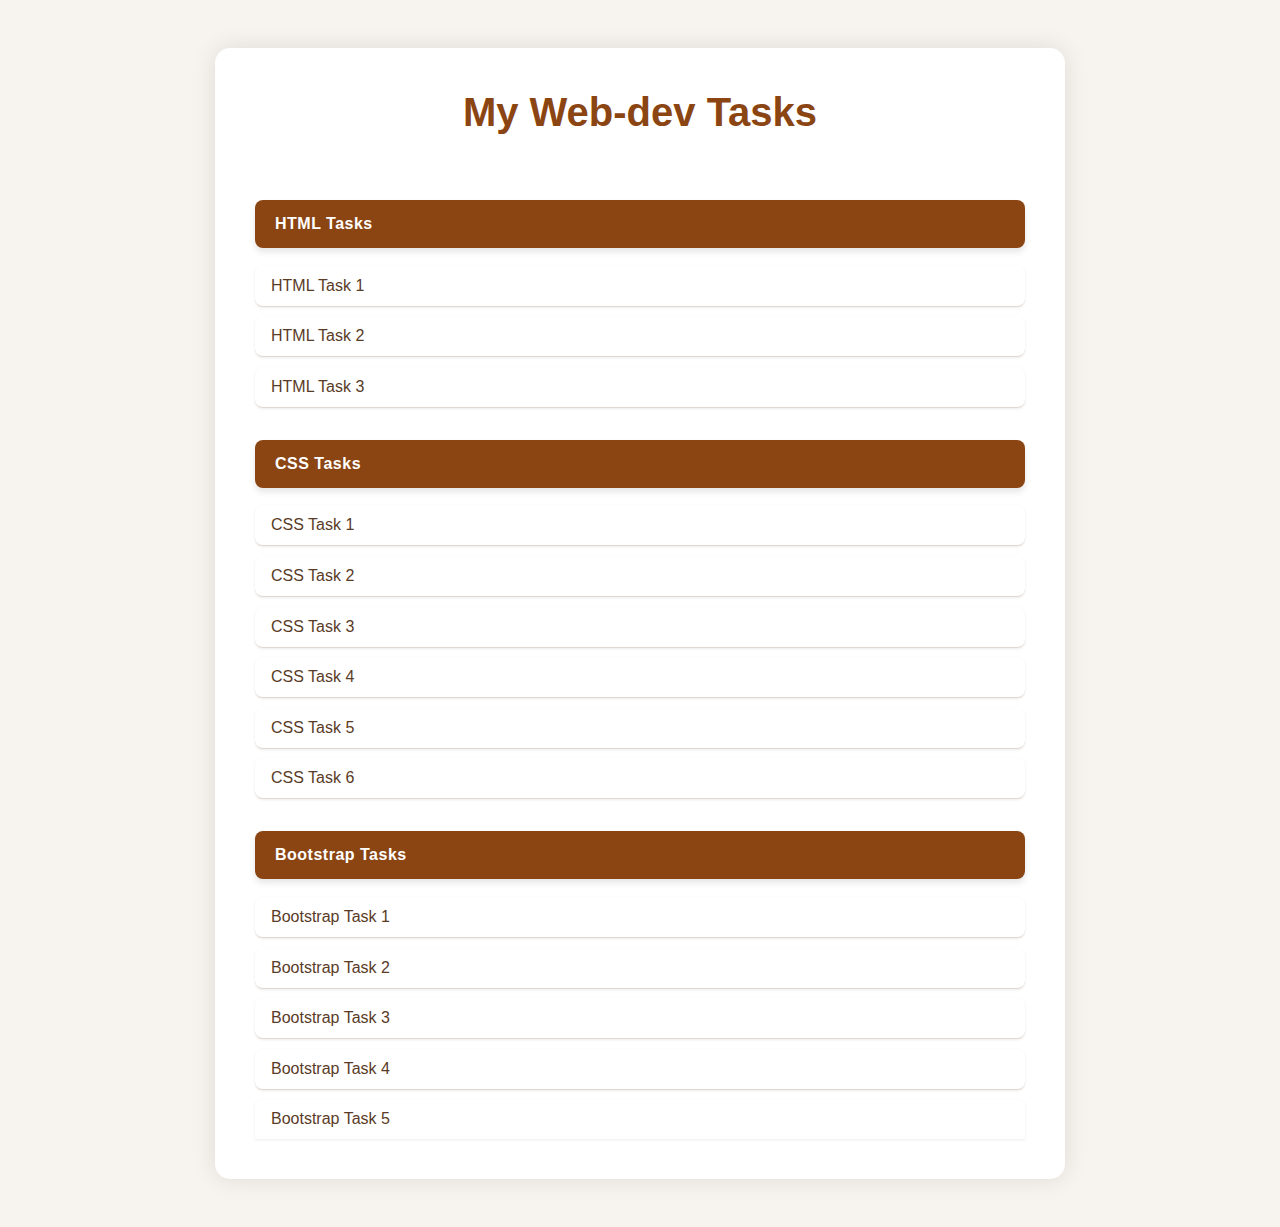
<file: index.html>
<!DOCTYPE html>
<html lang="en">
<head>
  <meta charset="UTF-8" />
  <meta name="viewport" content="width=device-width, initial-scale=1.0"/>
  <title>Web-dev Assignments WEEK1</title>
  <link href="https://cdn.jsdelivr.net/npm/bootstrap@5.3.2/dist/css/bootstrap.min.css" rel="stylesheet">
  <style>
    body {
      background-color: #f7f3ef;
      font-family: 'Segoe UI', Tahoma, Geneva, Verdana, sans-serif;
      color: #3e2c23;
    }

    h1 {
      font-weight: 700;
      text-align: center;
      margin-bottom: 2rem;
      color: #8B4513;
      animation: fadeInDown 1s ease-in-out;
    }

    .container {
      max-width: 850px;
      background-color: #fff;
      padding: 2.5rem;
      border-radius: 15px;
      box-shadow: 0 0 25px rgba(0, 0, 0, 0.1);
      animation: fadeIn 1.5s ease-in;
    }

    .section-header {
      background-color: #8B4513;
      color: white;
      font-weight: 600;
      padding: 0.75rem 1.25rem;
      border-radius: 8px;
      margin-top: 2rem;
      margin-bottom: 0.5rem;
      letter-spacing: 0.5px;
      box-shadow: 0 4px 6px rgba(0, 0, 0, 0.1);
      animation: slideInLeft 1s ease-in;
    }

    .list-group-item {
      background-color: #fff;
      border: 1px solid #e0d7d1;
      border-radius: 8px;
      margin-top: 0.6rem;
      transition: all 0.3s ease;
      box-shadow: 0 1px 3px rgba(0,0,0,0.08);
      animation: fadeInUp 0.5s ease-in;
    }

    .list-group-item a {
      text-decoration: none;
      color: #5a3b26;
      font-weight: 500;
      display: block;
      transition: all 0.3s ease;
    }

    .list-group-item:hover {
      transform: translateY(-2px);
      box-shadow: 0 4px 12px rgba(0, 0, 0, 0.12);
      background-color: #f1e7e2;
    }

    .list-group-item a:hover {
      color: #8B4513;
    }

    /* Animations */
    @keyframes fadeIn {
      0% { opacity: 0; transform: scale(0.95); }
      100% { opacity: 1; transform: scale(1); }
    }

    @keyframes fadeInUp {
      0% { opacity: 0; transform: translateY(20px); }
      100% { opacity: 1; transform: translateY(0); }
    }

    @keyframes fadeInDown {
      0% { opacity: 0; transform: translateY(-20px); }
      100% { opacity: 1; transform: translateY(0); }
    }

    @keyframes slideInLeft {
      0% { opacity: 0; transform: translateX(-30px); }
      100% { opacity: 1; transform: translateX(0); }
    }

    /* Scroll Animation Delay */
    .list-group-item:nth-child(odd) {
      animation-delay: 0.2s;
    }
    .list-group-item:nth-child(even) {
      animation-delay: 0.3s;
    }
  </style>
</head>
<body>
  <div class="container my-5">
    <h1>My Web-dev Tasks</h1>
    <ul class="list-group list-group-flush">

      <!-- HTML Tasks -->
      <div class="section-header">HTML Tasks</div>
      <li class="list-group-item"><a href="Week_01/html/task1.html">HTML Task 1</a></li>
      <li class="list-group-item"><a href="Week_01/html/task2.html">HTML Task 2</a></li>
      <li class="list-group-item"><a href="Week_01/html/task3.html">HTML Task 3</a></li>

      <!-- CSS Tasks -->
      <div class="section-header">CSS Tasks</div>
      <li class="list-group-item"><a href="Week_01/css/task1c.html">CSS Task 1</a></li>
      <li class="list-group-item"><a href="Week_01/css/task2c.html">CSS Task 2</a></li>
      <li class="list-group-item"><a href="Week_01/css/task3c.html">CSS Task 3</a></li>
      <li class="list-group-item"><a href="Week_01/css/task4c.html">CSS Task 4</a></li>
      <li class="list-group-item"><a href="Week_01/css/task5c.html">CSS Task 5</a></li>
      <li class="list-group-item"><a href="Week_01/css/task6c.html">CSS Task 6</a></li>

      <!-- Bootstrap Tasks -->
      <div class="section-header">Bootstrap Tasks</div>
      <li class="list-group-item"><a href="Week_01/bootstrap/task1b.html">Bootstrap Task 1</a></li>
      <li class="list-group-item"><a href="Week_01/bootstrap/task2b.html">Bootstrap Task 2</a></li>
      <li class="list-group-item"><a href="Week_01/bootstrap/task3b.html">Bootstrap Task 3</a></li>
      <li class="list-group-item"><a href="Week_01/bootstrap/task4b.html">Bootstrap Task 4</a></li>
      <li class="list-group-item"><a href="Week_01/bootstrap/task5b.html">Bootstrap Task 5</a></li>

    </ul>
  </div>
</body>
</html>
</file>
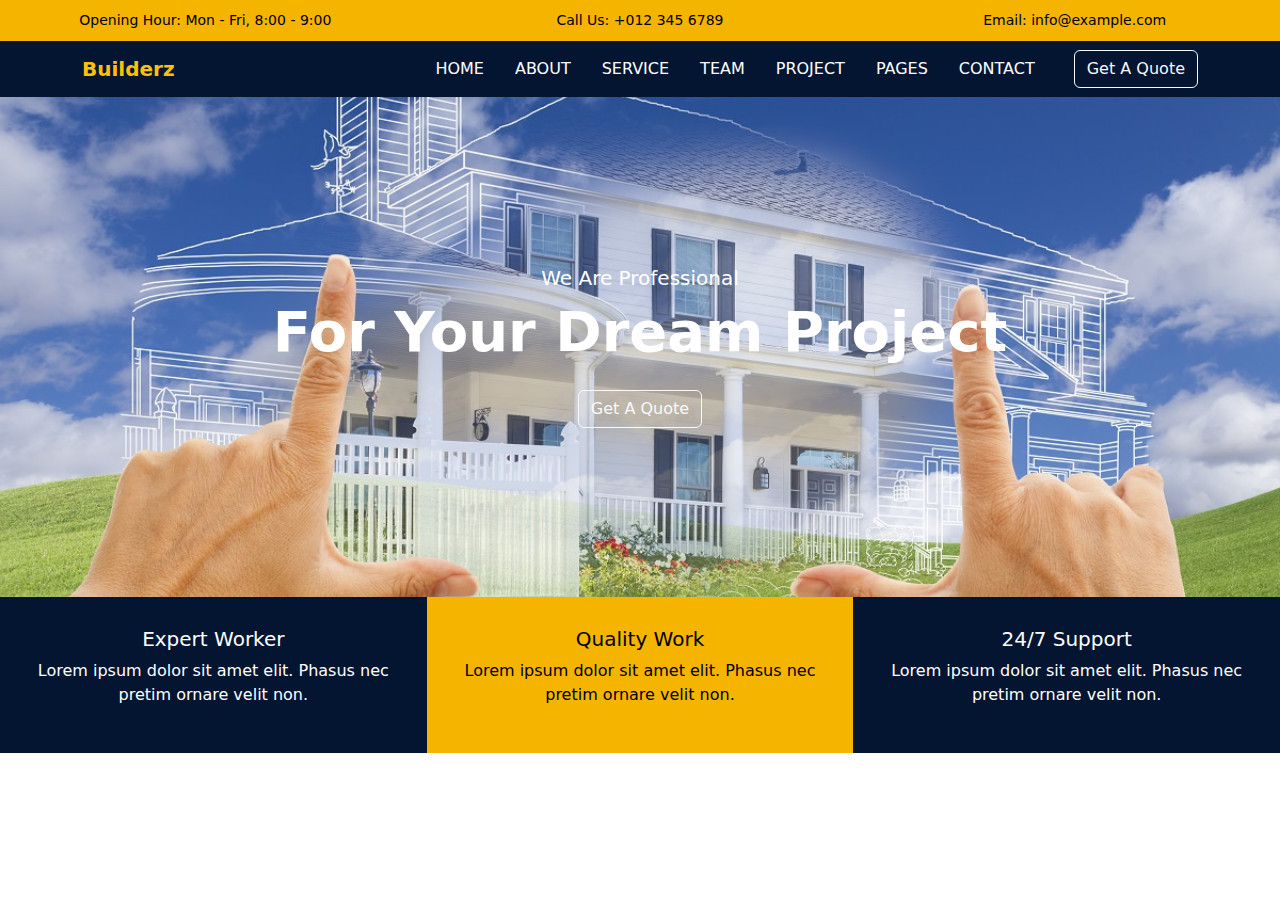
<file: Week_01/bootstrap/task1b.html>
<!DOCTYPE html>
<head>
  <meta charset="UTF-8">
  <meta name="viewport" content="width=device-width, initial-scale=1.0">
  <title>Task 1</title>
  <link href="https://cdn.jsdelivr.net/npm/bootstrap@5.3.2/dist/css/bootstrap.min.css" rel="stylesheet">
  <style>
    .top-bar {
      background-color: #f4b400;
      color: black;
      padding: 10px 0;
      font-size: 14px;
    }
    .navbar {
      background-color: #031531;
    }
    .navbar-nav a {
      color: white !important;
      margin-right: 15px;
    }
    .hero {
      background: url('Builderz.jpeg') no-repeat center center;
      background-size: cover;
      background-color: #000;
      color: white;
      height: 500px;
      display: flex;
      align-items: center;
      justify-content: center;
      text-align: center;
    }

    .feature-box {
      padding: 30px;
      color: white;
    }
    .expert { background-color: #031531; }
    .quality { background-color: #f4b400; color: black; }
    .support { background-color: #031531; }
  </style>
</head>
<body>

  
  <div class="container-fluid top-bar">
    <div class="row text-center">
      <div class="col-md-4">Opening Hour: Mon - Fri, 8:00 - 9:00</div>
      <div class="col-md-4">Call Us: +012 345 6789</div>
      <div class="col-md-4">Email: info@example.com</div>
    </div>
  </div>

  <nav class="navbar navbar-expand-lg">
    <div class="container">
      <a class="navbar-brand text-warning fw-bold" href="#">Builderz</a>
      <button class="navbar-toggler" type="button" data-bs-toggle="collapse" data-bs-target="#navbarNav">
        <span class="navbar-toggler-icon"></span>
      </button>
      <div class="collapse navbar-collapse" id="navbarNav">
        <ul class="navbar-nav ms-auto">
          <li class="nav-item"><a class="nav-link active" href="#">HOME</a></li>
          <li class="nav-item"><a class="nav-link" href="#">ABOUT</a></li>
          <li class="nav-item"><a class="nav-link" href="#">SERVICE</a></li>
          <li class="nav-item"><a class="nav-link" href="#">TEAM</a></li>
          <li class="nav-item"><a class="nav-link" href="#">PROJECT</a></li>
          <li class="nav-item"><a class="nav-link" href="#">PAGES</a></li>
          <li class="nav-item"><a class="nav-link" href="#">CONTACT</a></li>
        </ul>
        <a href="#" class="btn btn-outline-light ms-3">Get A Quote</a>
      </div>
    </div>
  </nav>

  <div class="hero">
    <div>
      <h5>We Are Professional</h5>
      <h1 class="display-4 fw-bold">For Your Dream Project</h1>
      <a href="#" class="btn btn-outline-light mt-3">Get A Quote</a>
    </div>
  </div>

  <div class="container-fluid">
    <div class="row text-center">
      <div class="col-md-4 feature-box expert">
        <h5>Expert Worker</h5>
        <p>Lorem ipsum dolor sit amet elit. Phasus nec pretim ornare velit non.</p>
      </div>
      <div class="col-md-4 feature-box quality">
        <h5>Quality Work</h5>
        <p>Lorem ipsum dolor sit amet elit. Phasus nec pretim ornare velit non.</p>
      </div>
      <div class="col-md-4 feature-box support">
        <h5>24/7 Support</h5>
        <p>Lorem ipsum dolor sit amet elit. Phasus nec pretim ornare velit non.</p>
      </div>
    </div>
  </div>

  <script src="https://cdn.jsdelivr.net/npm/bootstrap@5.3.2/dist/js/bootstrap.bundle.min.js"></script>
</body>
</html>
</file>
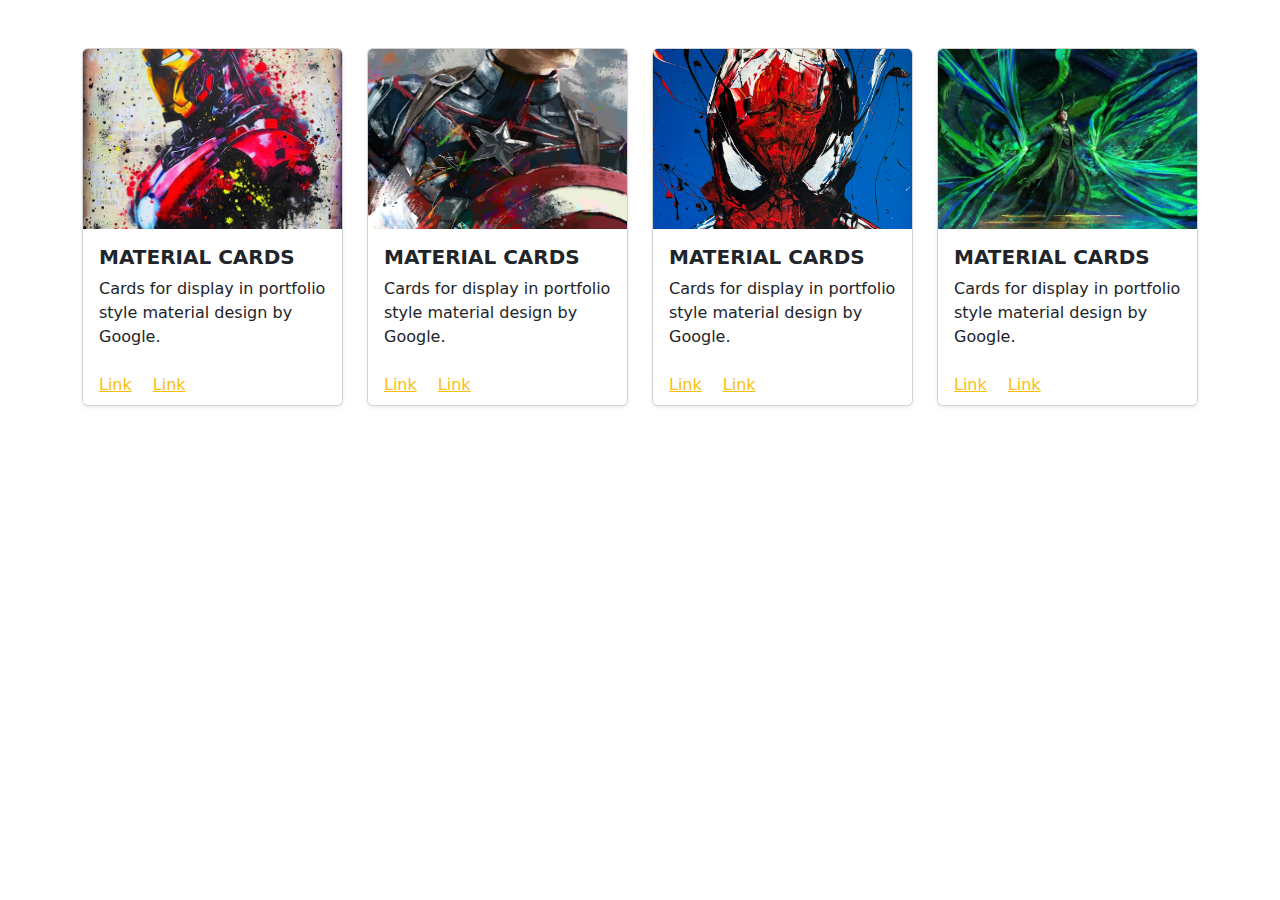
<file: Week_01/bootstrap/task3b.html>
<!DOCTYPE html>
<html lang="en">
<head>
  <meta charset="UTF-8">
  <meta name="viewport" content="width=device-width, initial-scale=1.0">
  <title>Task 3</title>
  <link href="https://cdn.jsdelivr.net/npm/bootstrap@5.3.0/dist/css/bootstrap.min.css" rel="stylesheet">
  <style>
    .card-img-top {
      height: 180px;
      object-fit: cover;
    }
    .card-title {
      font-weight: bold;
      text-transform: uppercase;
    }
    .card-link {
      color: #fbbd08;
      font-weight: 500;
    }
  </style>
</head>
<body>

<div class="container my-5">
  <div class="row row-cols-1 row-cols-sm-2 row-cols-md-4 g-4">

    
    <div class="col">
      <div class="card h-100 shadow-sm">
        <img src="Card1.avif" class="card-img-top" alt="Card image">
        <div class="card-body">
          <h5 class="card-title">Material Cards</h5>
          <p class="card-text">Cards for display in portfolio style material design by Google.</p>
        </div>
        <div class="card-footer bg-white border-0">
          <a href="#" class="card-link">Link</a>
          <a href="#" class="card-link">Link</a>
        </div>
      </div>
    </div>


    <div class="col">
      <div class="card h-100 shadow-sm">
        <img src="Card2.jpg" class="card-img-top" alt="Card image">
        <div class="card-body">
          <h5 class="card-title">Material Cards</h5>
          <p class="card-text">Cards for display in portfolio style material design by Google.</p>
        </div>
        <div class="card-footer bg-white border-0">
          <a href="#" class="card-link">Link</a>
          <a href="#" class="card-link">Link</a>
        </div>
      </div>
    </div>


    <div class="col">
      <div class="card h-100 shadow-sm">
        <img src="Card3.jpeg" class="card-img-top" alt="Card image">
        <div class="card-body">
          <h5 class="card-title">Material Cards</h5>
          <p class="card-text">Cards for display in portfolio style material design by Google.</p>
        </div>
        <div class="card-footer bg-white border-0">
          <a href="#" class="card-link">Link</a>
          <a href="#" class="card-link">Link</a>
        </div>
      </div>
    </div>


    <div class="col">
      <div class="card h-100 shadow-sm">
        <img src="Card4.jpg" class="card-img-top" alt="Card image">
        <div class="card-body">
          <h5 class="card-title">Material Cards</h5>
          <p class="card-text">Cards for display in portfolio style material design by Google.</p>
        </div>
        <div class="card-footer bg-white border-0">
          <a href="#" class="card-link">Link</a>
          <a href="#" class="card-link">Link</a>
        </div>
      </div>
    </div>

  </div>
</div>

</body>
</html>
</file>
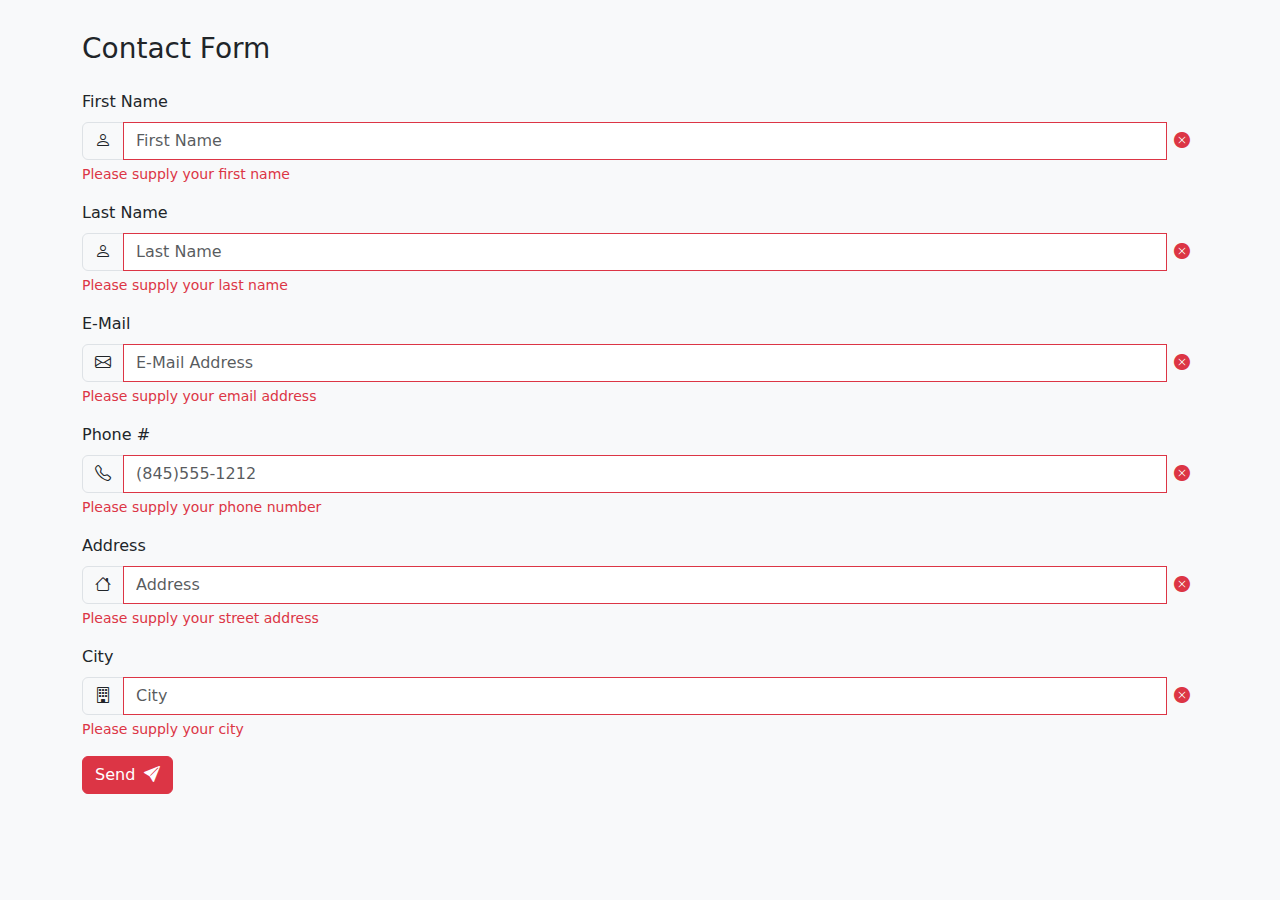
<file: Week_01/bootstrap/task4b.html>
<!DOCTYPE html>
<html lang="en">
<head>
  <meta charset="UTF-8">
  <title>Task 4</title>
  <meta name="viewport" content="width=device-width, initial-scale=1">

  <link href="https://cdn.jsdelivr.net/npm/bootstrap@5.3.2/dist/css/bootstrap.min.css" rel="stylesheet">
  <link href="https://cdn.jsdelivr.net/npm/bootstrap-icons@1.10.5/font/bootstrap-icons.css" rel="stylesheet">

  <style>
    body {
      background-color: #f8f9fa;
      padding: 2rem;
    }

    .input-group-text.invalid-feedback-icon {
      background-color: transparent;
      border: none;
      padding: 0 0.5rem;
      color: #dc3545;
      display: none;
    }

    .form-control:invalid {
      border-color: #dc3545;
    }

    .form-control:invalid ~ .invalid-feedback-icon {
      display: inline-flex;
    }

    .form-control:invalid ~ .invalid-feedback {
      display: block;
    }

    .invalid-feedback {
      display: none;
      color: #dc3545;
      font-size: 0.875rem;
    }
  </style>
</head>
<body>

  <div class="container">
    <h3 class="mb-4">Contact Form</h3>
    <form id="contactForm" novalidate>
      <div class="mb-3">
        <label class="form-label">First Name</label>
        <div class="input-group has-validation">
          <span class="input-group-text"><i class="bi bi-person"></i></span>
          <input type="text" class="form-control" placeholder="First Name" required>
          <span class="input-group-text invalid-feedback-icon"><i class="bi bi-x-circle-fill"></i></span>
          <div class="invalid-feedback">Please supply your first name</div>
        </div>
      </div>

      
      <div class="mb-3">
        <label class="form-label">Last Name</label>
        <div class="input-group has-validation">
          <span class="input-group-text"><i class="bi bi-person"></i></span>
          <input type="text" class="form-control" placeholder="Last Name" required>
          <span class="input-group-text invalid-feedback-icon"><i class="bi bi-x-circle-fill"></i></span>
          <div class="invalid-feedback">Please supply your last name</div>
        </div>
      </div>

      <div class="mb-3">
        <label class="form-label">E-Mail</label>
        <div class="input-group has-validation">
          <span class="input-group-text"><i class="bi bi-envelope"></i></span>
          <input type="email" class="form-control" placeholder="E-Mail Address" required>
          <span class="input-group-text invalid-feedback-icon"><i class="bi bi-x-circle-fill"></i></span>
          <div class="invalid-feedback">Please supply your email address</div>
        </div>
      </div>

      <div class="mb-3">
        <label class="form-label">Phone #</label>
        <div class="input-group has-validation">
          <span class="input-group-text"><i class="bi bi-telephone"></i></span>
          <input type="tel" class="form-control" placeholder="(845)555-1212" required>
          <span class="input-group-text invalid-feedback-icon"><i class="bi bi-x-circle-fill"></i></span>
          <div class="invalid-feedback">Please supply your phone number</div>
        </div>
      </div>

      <div class="mb-3">
        <label class="form-label">Address</label>
        <div class="input-group has-validation">
          <span class="input-group-text"><i class="bi bi-house"></i></span>
          <input type="text" class="form-control" placeholder="Address" required>
          <span class="input-group-text invalid-feedback-icon"><i class="bi bi-x-circle-fill"></i></span>
          <div class="invalid-feedback">Please supply your street address</div>
        </div>
      </div>

      <div class="mb-3">
        <label class="form-label">City</label>
        <div class="input-group has-validation">
          <span class="input-group-text"><i class="bi bi-building"></i></span>
          <input type="text" class="form-control" placeholder="City" required>
          <span class="input-group-text invalid-feedback-icon"><i class="bi bi-x-circle-fill"></i></span>
          <div class="invalid-feedback">Please supply your city</div>
        </div>
      </div>

      <button type="submit" class="btn btn-danger">Send <i class="bi bi-send-fill ms-1"></i></button>
    </form>
  </div>

  <script src="https://cdn.jsdelivr.net/npm/bootstrap@5.3.2/dist/js/bootstrap.bundle.min.js"></script>

  <script>
    (() => {
      'use strict';
      const form = document.getElementById('contactForm');
      form.addEventListener('submit', event => {
        if (!form.checkValidity()) {
          event.preventDefault();
          event.stopPropagation();
        }
        form.classList.add('was-validated');
      }, false);
    })();
  </script>

</body>
</html>
</file>
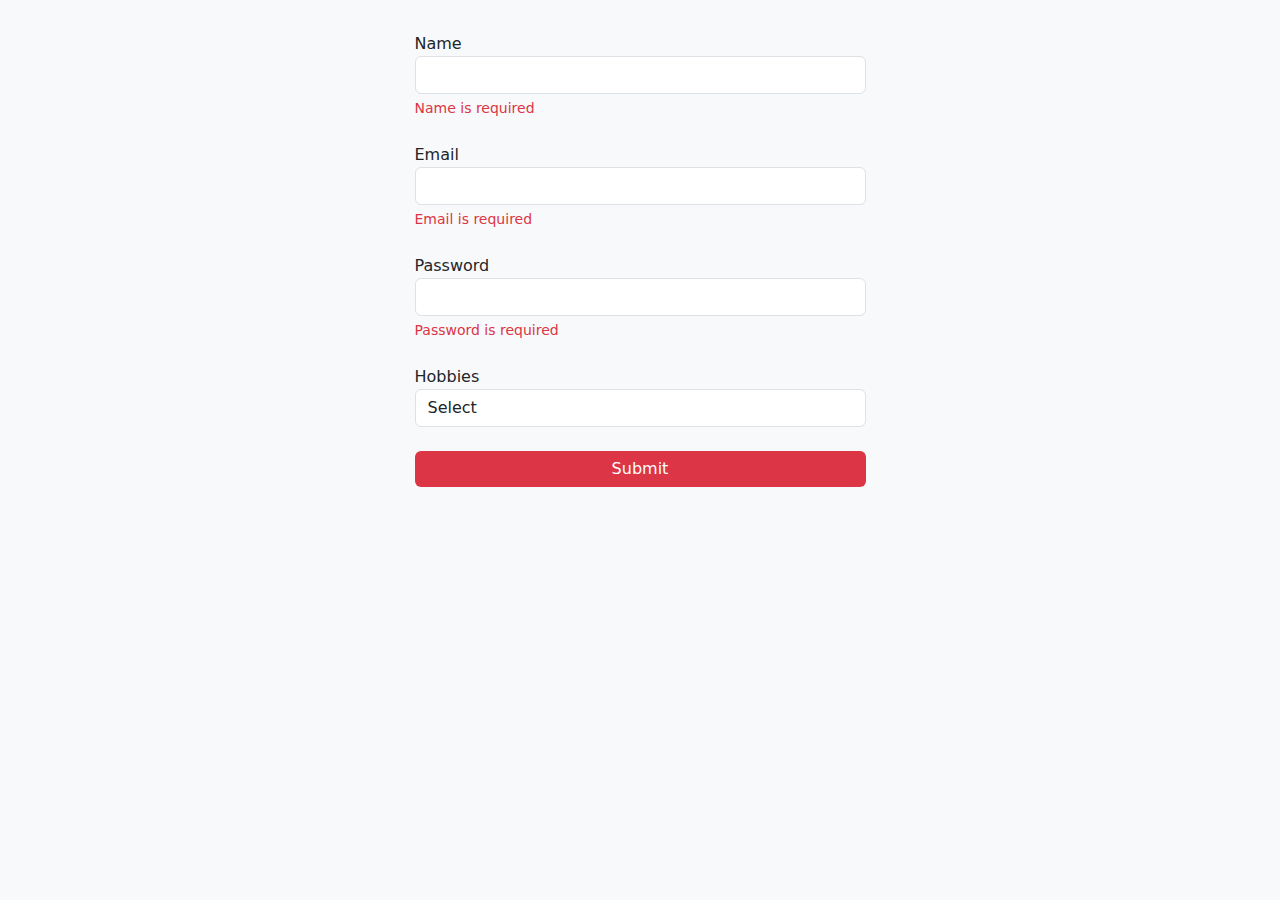
<file: Week_01/bootstrap/task5b.html>
<!DOCTYPE html>
<html lang="en">
<head>
  <meta charset="UTF-8">
  <title>Task 5</title>
  <meta name="viewport" content="width=device-width, initial-scale=1">

  <link href="https://cdn.jsdelivr.net/npm/bootstrap@5.3.2/dist/css/bootstrap.min.css" rel="stylesheet">
  <style>
    body {
      background-color: #f8f9fa;
      padding: 2rem;
    }

    .form-control.is-invalid {
      border-color: #dc3545;
      padding-right: 2.5rem;
      background-image: none;
    }

    .form-control.is-invalid::after {
      display: none;
    }

    .invalid-feedback {
      display: block;
      color: #dc3545;
      font-size: 0.875rem;
    }

    .form-group {
      position: relative;
      margin-bottom: 1.5rem;
    }

    .error-icon {
      position: absolute;
      right: 10px;
      top: 38px;
      color: #dc3545;
      font-size: 1.1rem;
    }

    .btn-submit {
      background-color: #dc3545;
      color: white;
      border: none;
    }

    .btn-submit:hover {
      background-color: #c82333;
    }
  </style>
</head>
<body>

    <div class="container">
        <div class="row justify-content-center">
          <div class="col-md-6 col-lg-5"> 
            <form id="form" novalidate>
              <div class="form-group">
                <label for="name">Name</label>
                <input type="text" class="form-control" id="name" required>
                <span class="error-icon d-none" id="icon-name">❗</span>
                <div class="invalid-feedback">Name is required</div>
              </div>
      
              <div class="form-group">
                <label for="email">Email</label>
                <input type="email" class="form-control" id="email" required>
                <span class="error-icon d-none" id="icon-email">❗</span>
                <div class="invalid-feedback">Email is required</div>
              </div>
      
              <div class="form-group">
                <label for="password">Password</label>
                <input type="password" class="form-control" id="password" required>
                <span class="error-icon d-none" id="icon-password">❗</span>
                <div class="invalid-feedback">Password is required</div>
              </div>
      
              <div class="form-group">
                <label for="hobbies">Hobbies</label>
                <select class="form-control" id="hobbies">
                  <option value="">Select</option>
                  <option value="reading">Reading</option>
                  <option value="sports">Sports</option>
                  <option value="coding">Coding</option>
                </select>
              </div>
      
              <button type="submit" class="btn btn-submit w-100">Submit</button>
            </form>
          </div>
        </div>
      </div>
      

  <script>
    const form = document.getElementById('form');

    form.addEventListener('submit', function (e) {
      e.preventDefault();

      ['name', 'email', 'password'].forEach(field => {
        const input = document.getElementById(field);
        const icon = document.getElementById('icon-' + field);
        if (!input.value.trim()) {
          input.classList.add('is-invalid');
          icon.classList.remove('d-none');
        } else {
          input.classList.remove('is-invalid');
          icon.classList.add('d-none');
        }
      });
    });
  </script>

</body>
</html>
</file>
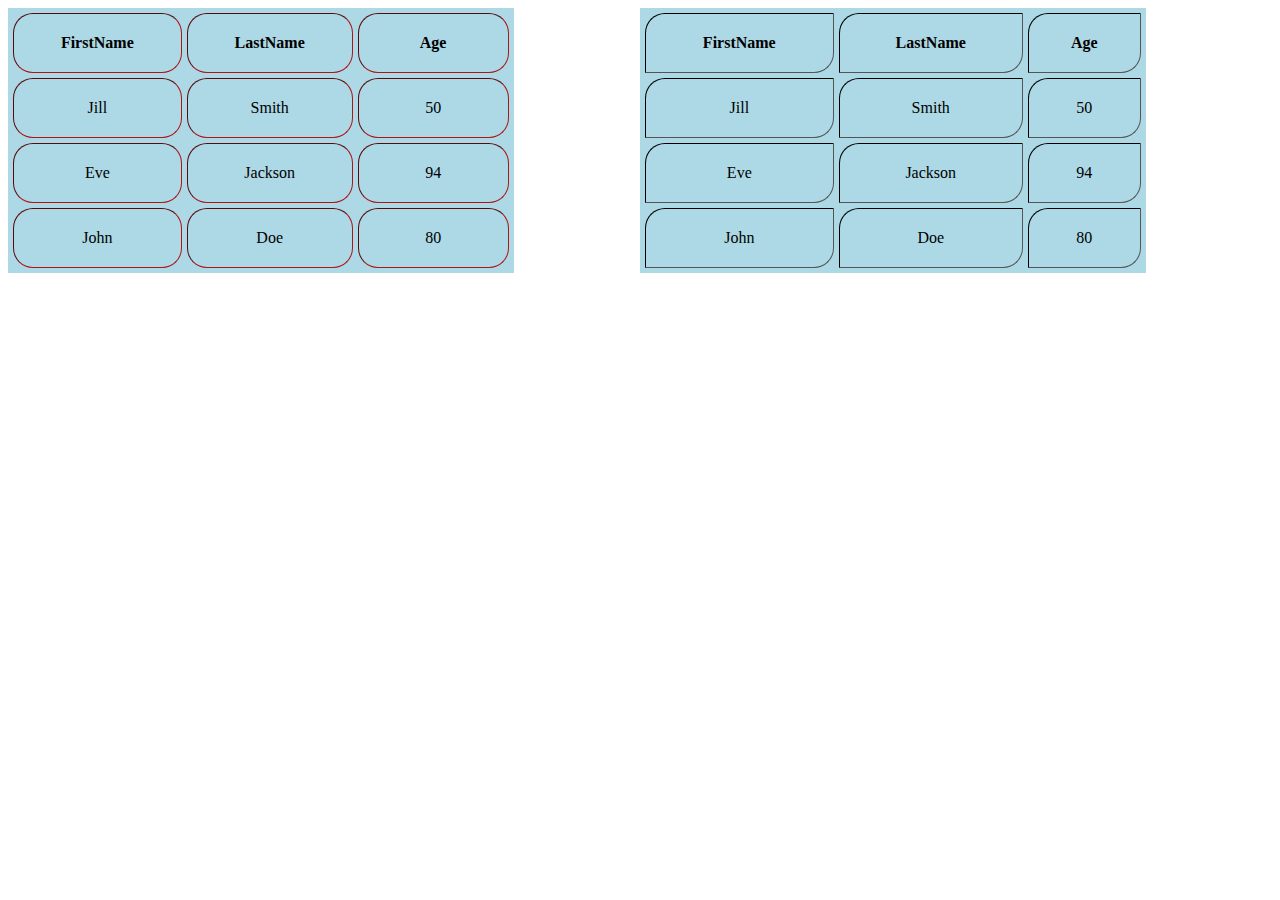
<file: Week_01/css/task1c.html>
<!DOCTYPE html>
<html lang="en">
<head>
    <meta charset="UTF-8">
    <meta name="viewport" content="width=device-width, initial-scale=1.0">
    <title>Document</title>
    <link rel="stylesheet" href="task1c.css">

</head>
<body>
    <table width="40%" bgcolor="lightblue" border="5px"  cellspacing="5" cellpadding="2" align="left" class="table1">
           <thead>
            <tr>
              <th>FirstName</th>
              <th>LastName</th>
              <th>Age</th>
            </tr>
     </thead>

     <tbody>
              <tr>
                  <td>Jill</td>
                  <td>Smith</td>
                  <td>50</td>
              </tr>

              <tr>
                  <td>Eve</td>
                  <td>Jackson</td>
                  <td>94</td>
              </tr>

              <tr>
                  <td>John</td>
                  <td>Doe</td>
                  <td>80</td>
              </tr>
     </tbody>
    </table>

    <table width="40%" bgcolor="lightblue" border="5px"  cellspacing="5" cellpadding="2" align="center" id="table2">
        <thead>
               <tr>
                 <th>FirstName</th>
                 <th>LastName</th>
                 <th>Age</th>
               </tr>
        </thead>
 
        <tbody>
                 <tr>
                     <td>Jill</td>
                     <td>Smith</td>
                     <td>50</td>
                 </tr>
 
                 <tr>
                     <td>Eve</td>
                     <td>Jackson</td>
                     <td>94</td>
                 </tr>
 
                 <tr>
                     <td>John</td>
                     <td>Doe</td>
                     <td>80</td>
                 </tr>
        </tbody>
    </table>
</body>
</html>
</file>
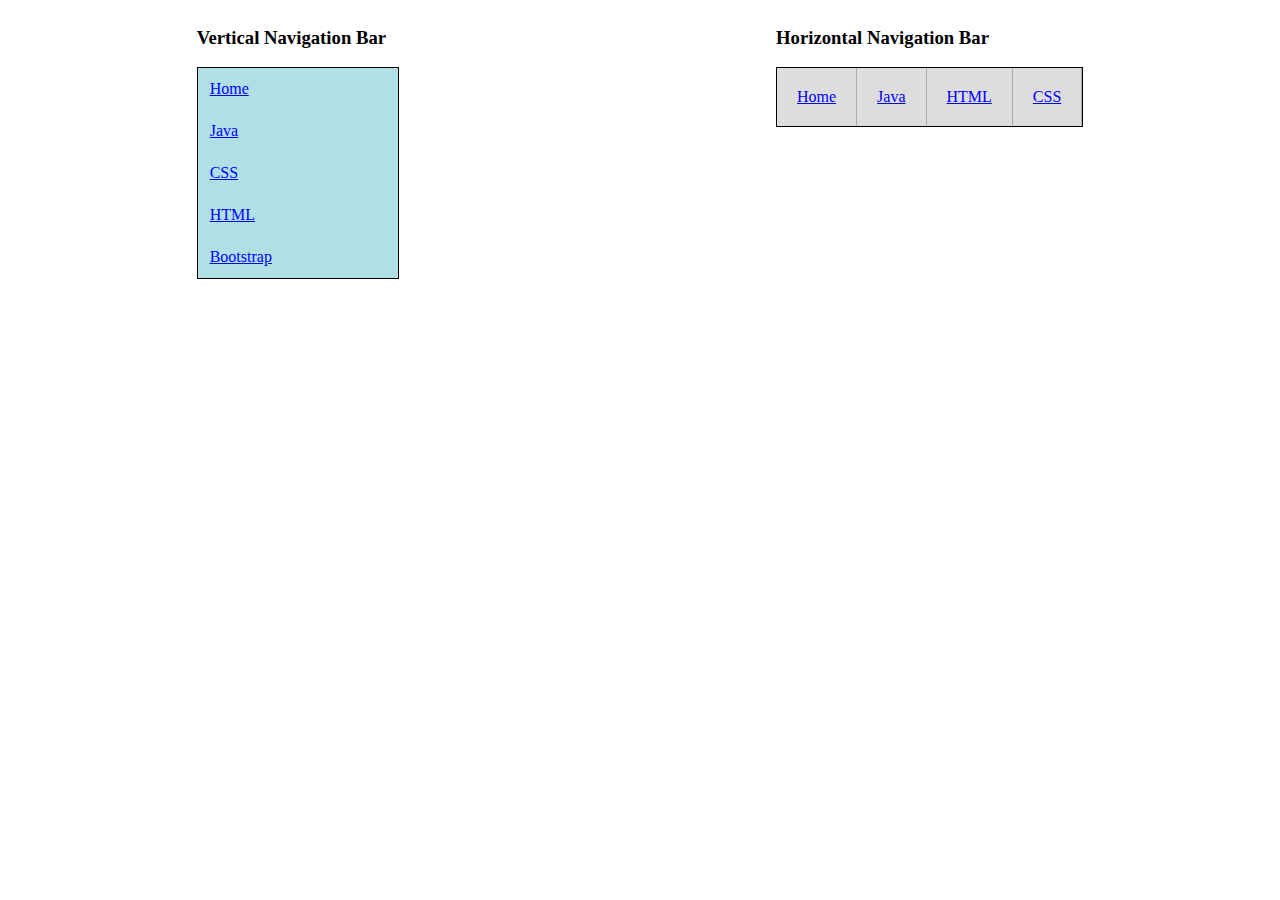
<file: Week_01/css/task2c.html>
<!DOCTYPE html>
<html>
<head>
            </head>

            <link rel="stylesheet" href="task2c.css">
<body>

<div class="container">
  <div>
    <h3>Vertical Navigation Bar</h3>
    <div class="vertical-nav">
      <a href="#">Home</a>
      <a href="#">Java</a>
      <a href="#">CSS</a>
      <a href="#">HTML</a>
      <a href="#">Bootstrap</a>
    </div>
  </div>

 
  <div>
    <h3>Horizontal Navigation Bar</h3>
    <div class="horizontal-nav">
      <a href="#">Home</a>
      <a href="#">Java</a>
      <a href="#">HTML</a>
      <a href="#">CSS</a>
    </div>
  </div>
</div>

</body>
</html>
</file>
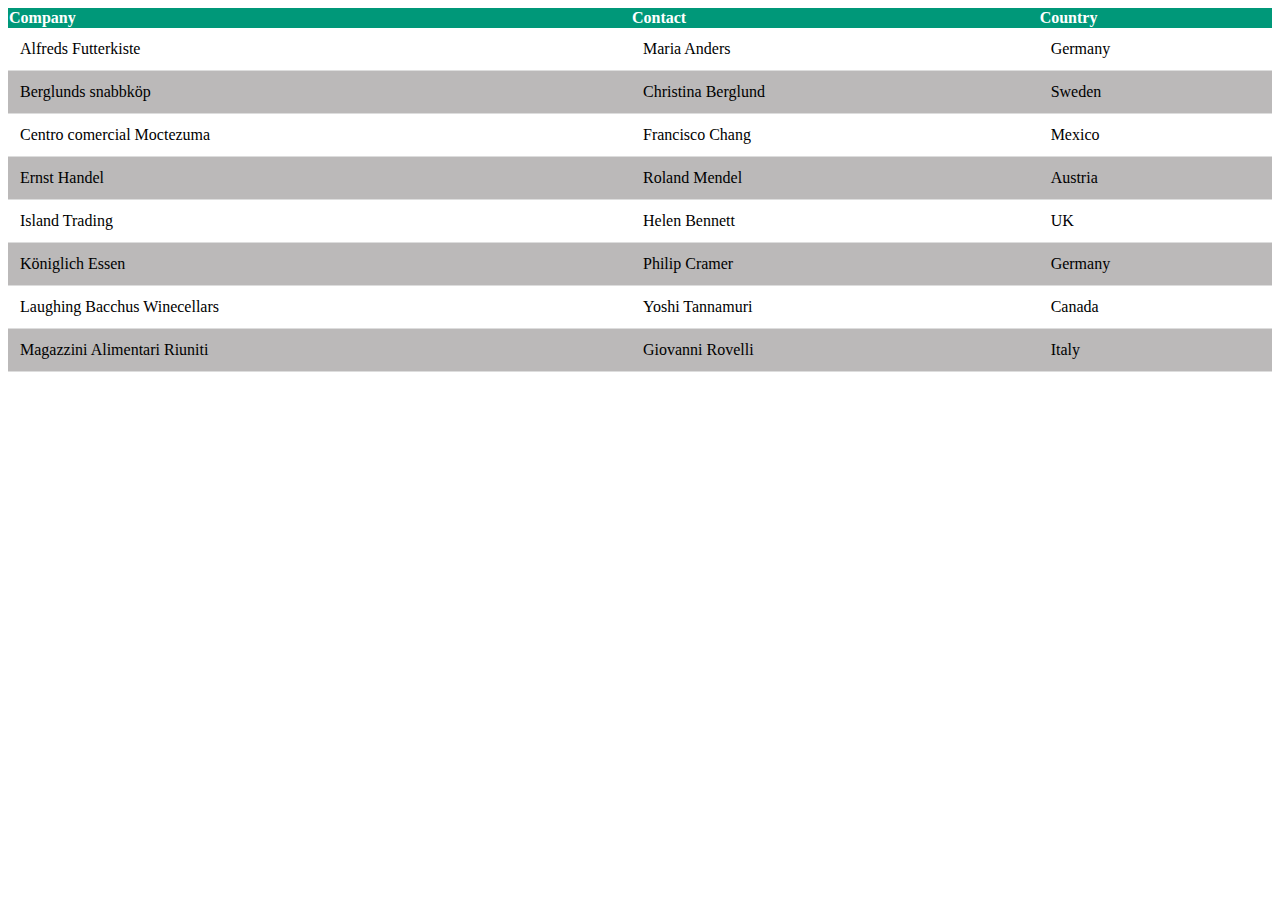
<file: Week_01/css/task3c.html>
<!DOCTYPE html>
<html>
<head>
<link rel="stylesheet" href="task3c.css">
</head>
<body>

<table>
  <thead>
    <th>Company</th>
    <th>Contact</th>
    <th>Country</th>
  </thead>
  <tr>
    <td>Alfreds Futterkiste</td>
    <td>Maria Anders</td>
    <td>Germany</td>
  </tr>
  <tr>
    <td>Berglunds snabbköp</td>
    <td>Christina Berglund</td>
    <td>Sweden</td>
  </tr>
  <tr>
    <td>Centro comercial Moctezuma</td>
    <td>Francisco Chang</td>
    <td>Mexico</td>
  </tr>
  <tr>
    <td>Ernst Handel</td>
    <td>Roland Mendel</td>
    <td>Austria</td>
  </tr>
  <tr>
    <td>Island Trading</td>
    <td>Helen Bennett</td>
    <td>UK</td>
  </tr>
  <tr>
    <td>Königlich Essen</td>
    <td>Philip Cramer</td>
    <td>Germany</td>
  </tr>
  <tr>
    <td>Laughing Bacchus Winecellars</td>
    <td>Yoshi Tannamuri</td>
    <td>Canada</td>
  </tr>
  <tr>
    <td>Magazzini Alimentari Riuniti</td>
    <td>Giovanni Rovelli</td>
    <td>Italy</td>
  </tr>
</table>

</body>
</html>
</file>
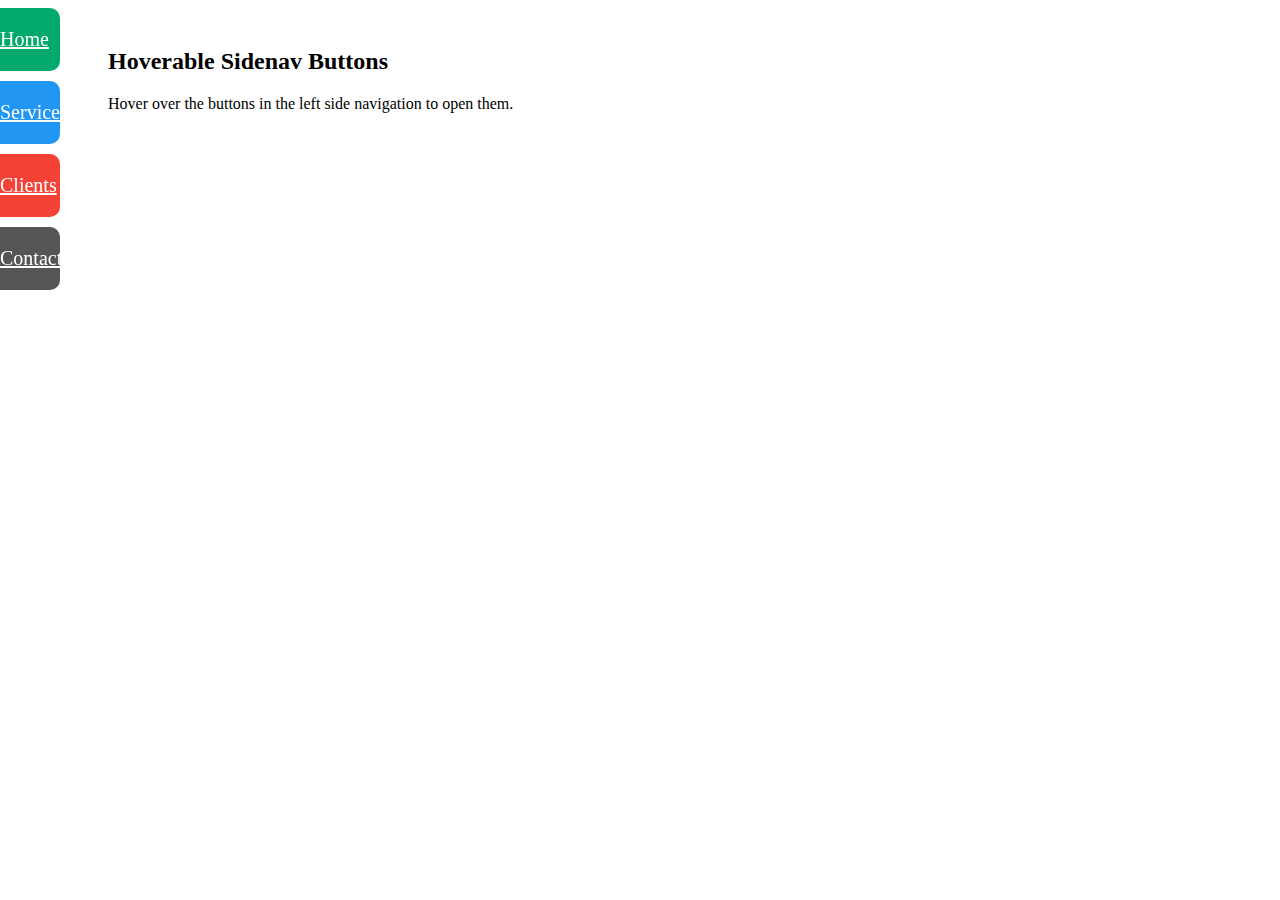
<file: Week_01/css/task4c.html>
<!DOCTYPE html>
<html>
<head>
<link rel="stylesheet" href="task4c.css">
</head>
<body>

<div class="sidenav">
  <a href="#">Home</a>
  <a href="#">Services</a>
  <a href="#">Clients</a>
  <a href="#">Contact</a>
</div>

<div class="main">
  <h2>Hoverable Sidenav Buttons</h2>
  <p>Hover over the buttons in the left side navigation to open them.</p>
</div>

</body>
</html>
</file>
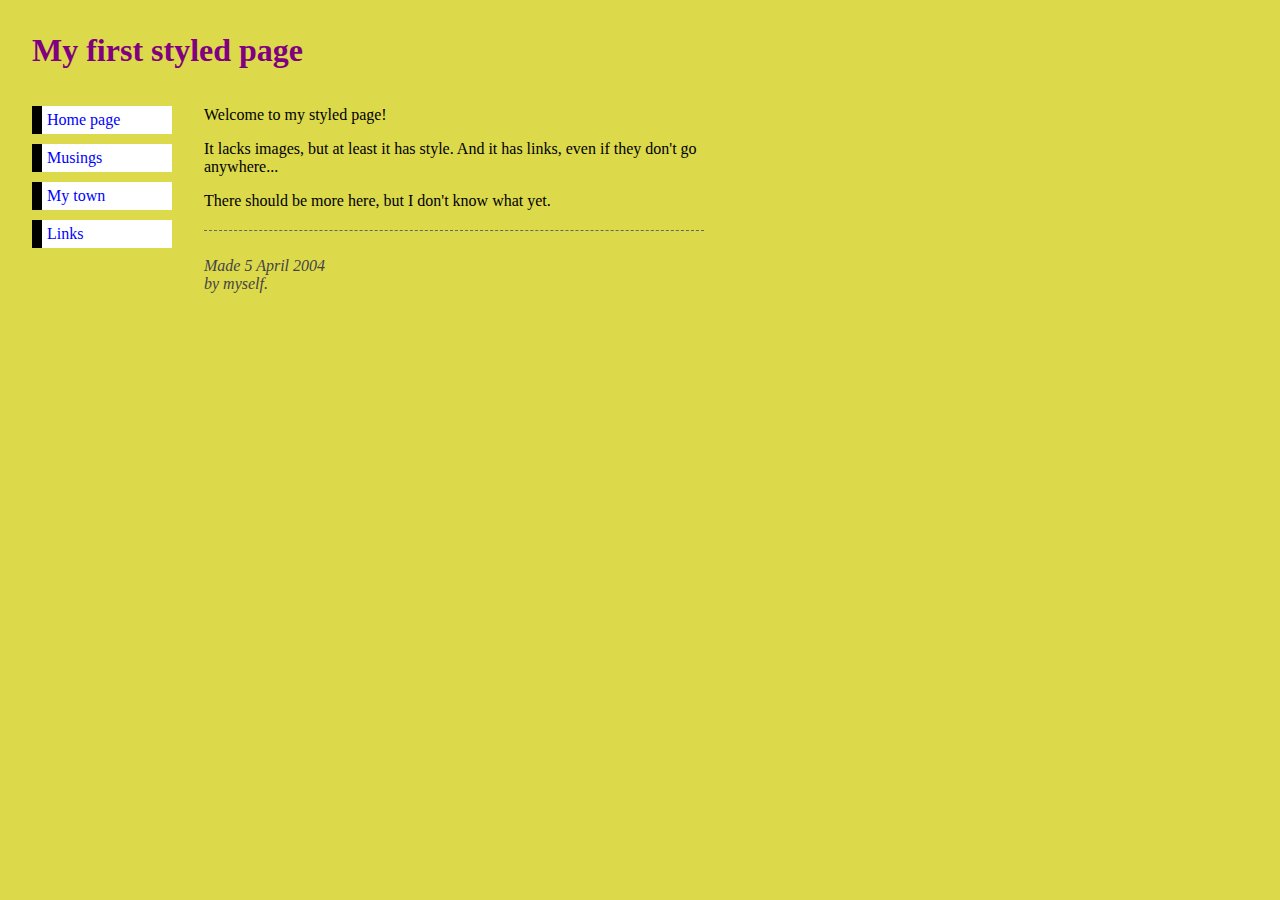
<file: Week_01/css/task6c.html>
<!DOCTYPE html>
<html>
<head>
  <meta charset="utf-8">
  <title>My Styled Page</title>
 <link rel="stylesheet" href="task6c.css">
</head>
<body>

  <h1>My first styled page</h1>

  <div id="container">
    <nav>
      <ul>
        <li><a href="#">Home page</a></li>
        <li><a href="#">Musings</a></li>
        <li><a href="#">My town</a></li>
        <li><a href="#">Links</a></li>
      </ul>
    </nav>

    <article>
      <p>Welcome to my styled page!</p>
      <p>It lacks images, but at least it has style. And it has links, even if they don't go anywhere...</p>
      <p>There should be more here, but I don't know what yet.</p>
      <footer>
        <p>Made 5 April 2004<br>by myself.</p>
      </footer>
    </article>
  </div>

</body>
</html>
</file>
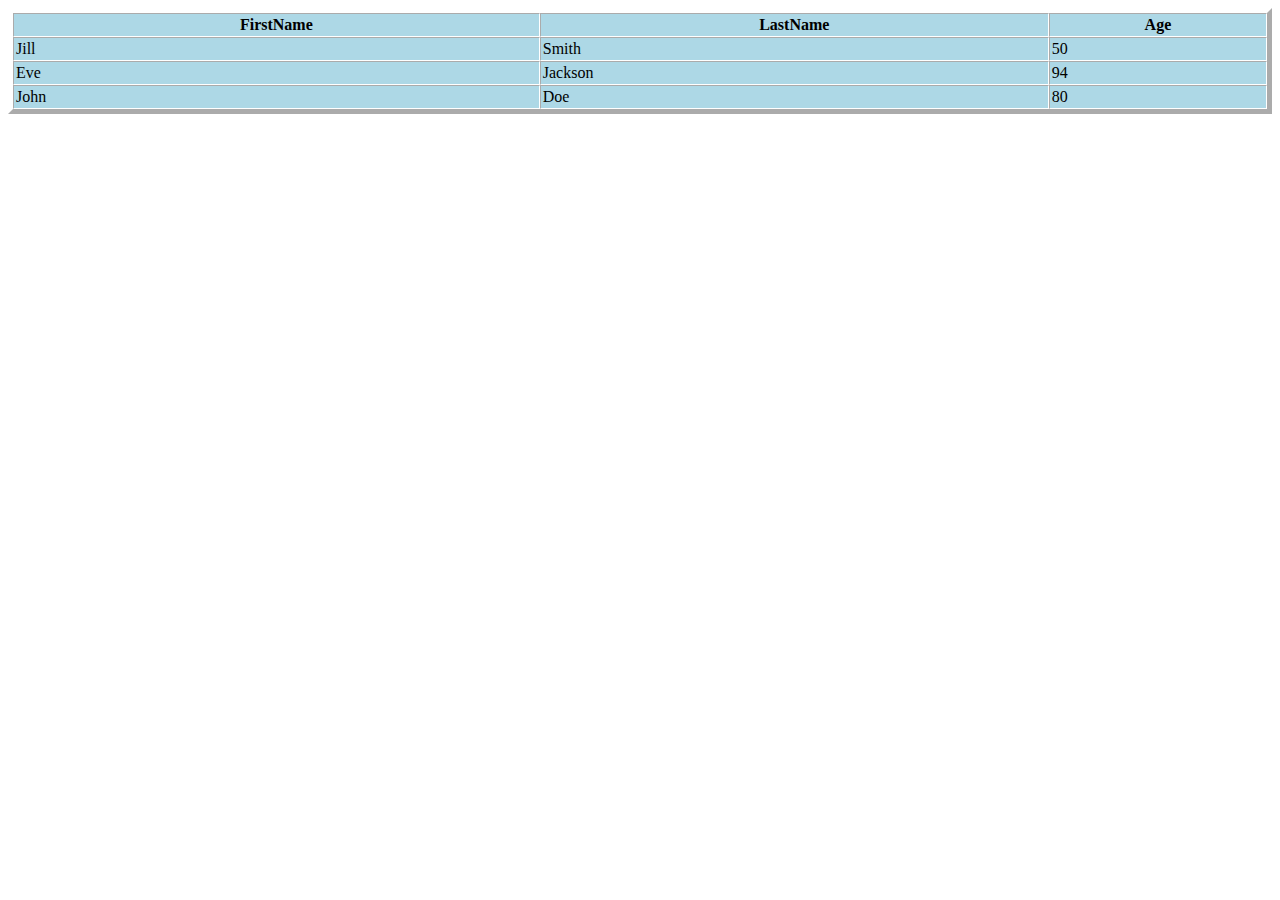
<file: Week_01/html/task1.html>
<!DOCTYPE html>
<html lang="en">
<head>
    <meta charset="UTF-8">
    <meta name="viewport" content="width=device-width, initial-scale=1.0">
    <title>Document</title>
    <style>
            th,td,table{
        border-color:white;
    }
    </style>

</head>
<body>
   <table width="100%" bgcolor="lightblue" border="5px" cellspacing="0" cellpadding="2">
       <thead>
              <tr>
                <th>FirstName</th>
                <th>LastName</th>
                <th>Age</th>
              </tr>
       </thead>

       <tbody>
                <tr>
                    <td>Jill</td>
                    <td>Smith</td>
                    <td>50</td>
                </tr>

                <tr>
                    <td>Eve</td>
                    <td>Jackson</td>
                    <td>94</td>
                </tr>

                <tr>
                    <td>John</td>
                    <td>Doe</td>
                    <td>80</td>
                </tr>
       </tbody>


   </table> 
</body>
</html>
</file>
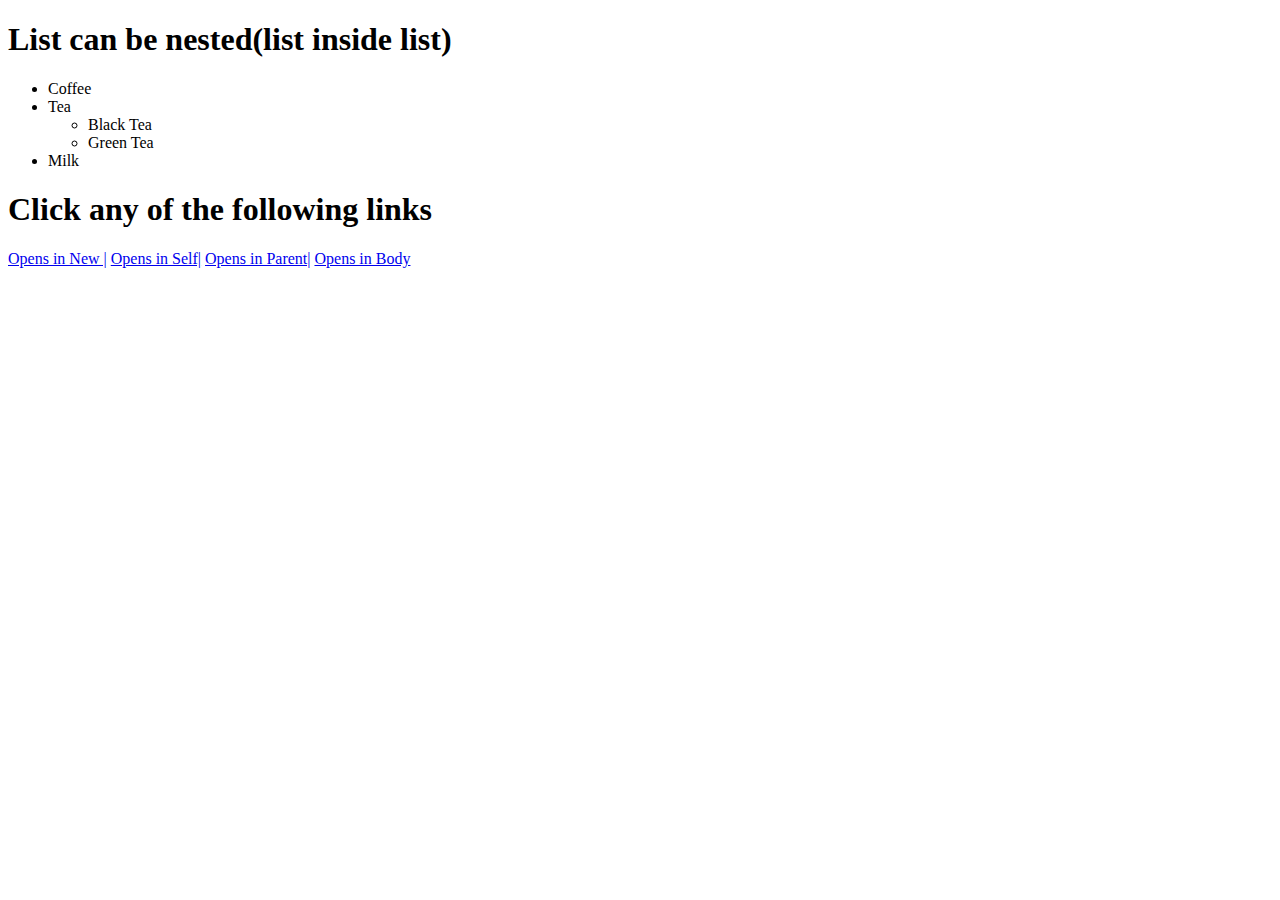
<file: Week_01/html/task2.html>
<!DOCTYPE html>
<html lang="en">
<head>
    <meta charset="UTF-8">
    <meta name="viewport" content="width=device-width, initial-scale=1.0">
    <title>Document</title>
</head>
<body>
    <h1>List can be nested(list inside list)</h1>
    <ul>
        <li>Coffee</li>
        <li>Tea</li>
        <ul type="circle">
            <li>Black Tea</li>
            <li>Green Tea</li>
        </ul>
        <li>Milk</li>
    </ul>

    <h1>Click any of the following links</h1>
    <a href="https://www.google.com/" target="_blank" >Opens in New |</a>
    <a href="https://www.google.com/" target="_self">Opens in Self|</a>
    <a href="https://www.google.com/" target="_parent">Opens in Parent|</a>
    <a href="https://www.google.com/" target="_top">Opens in Body</a>

</body>
</html>
</file>
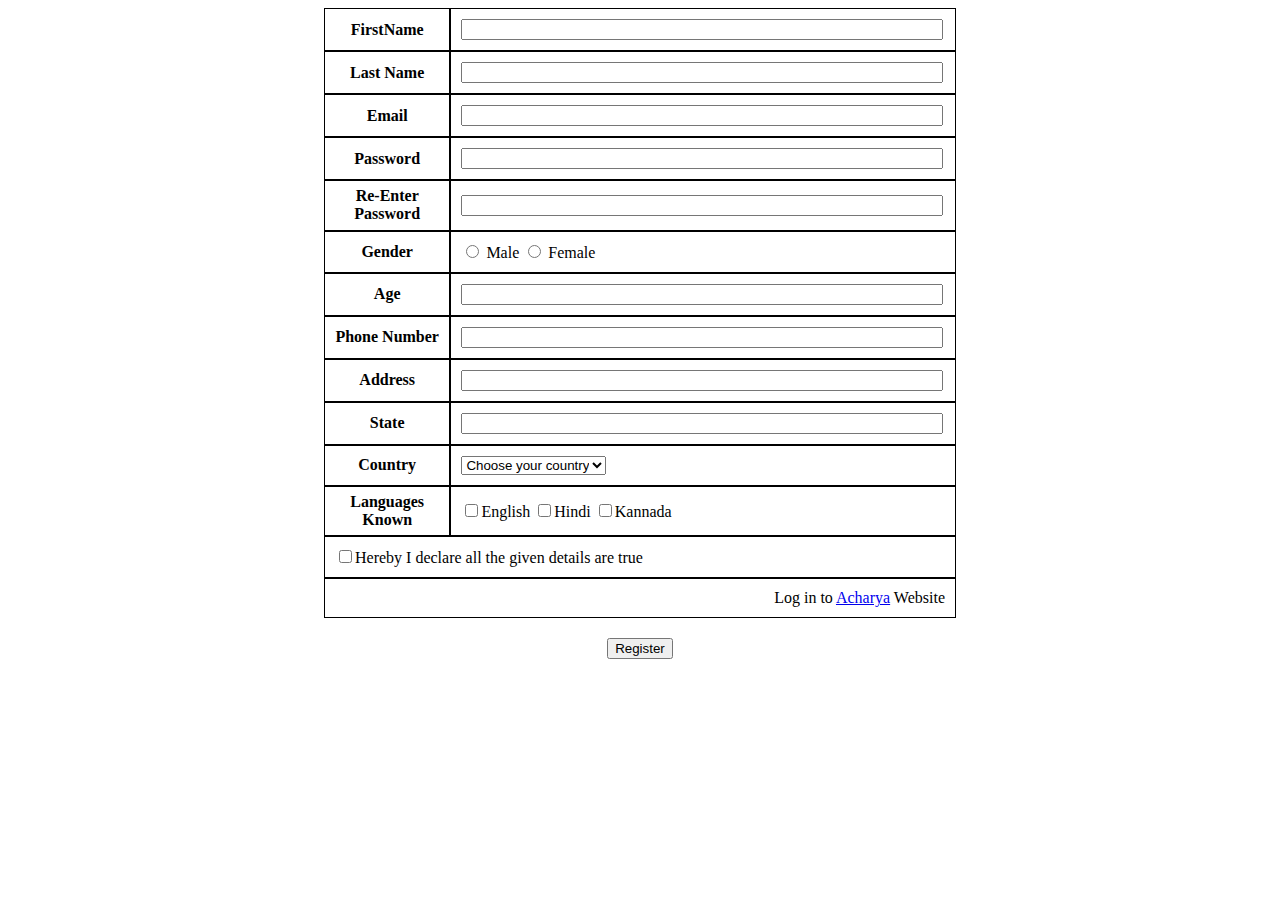
<file: Week_01/html/task3.html>
<!DOCTYPE html>
<html lang="en">
<head>
    <meta charset="UTF-8">
    <meta name="viewport" content="width=device-width, initial-scale=1.0">
    <title>Document</title>
    <style>
        th{
           border:1px solid black;
           padding: 1%;
           width: 20%;
        }
        td{
            border: 1px solid black;
            padding: 10px;
        }
        input[type="text"], input[type="email"], input[type="password"], input[type="number"]{
            width: 98%;
        }
    </style>
</head>
<body>
    
    <form >
        <table width="50%" cellspacing="0" align="center">
            <tr>
                <th> <label for="name">FirstName</label></th>
                <td><input type="text" id="name"><br></td> 
            </tr>
           <tr>
            <th><label for="name">Last Name</label></th>
            <td><input type="text" id="name"></td>
          </tr>
          <tr>
            <th><label for="email">Email</label></th>
            <td><input type="email" id="email"></td>
          </tr>
          <tr>
            <th><label for="password">Password</label></th>
            <td><input type="password" id="password"></td>
          </tr>
          <tr>
            <th><label for="password">Re-Enter Password</label></th>
            <td><input type="password" id="password" ></td>
          </tr>
          <tr>
            <th><label for="gender">Gender</label></th>
            <td>
              <input type="radio" value="Male" id="Male" name="gender">
              <label for="Male">Male</label>
              <input type="radio" value="Female" id="Female" name="gender">
              <label for="Female">Female</label>
            </td>
          </tr>
          <tr>
            <th><label for="age">Age</label></th>
            <td><input type="number" id="age"></td>
          </tr>
          <tr>
            <th><label for="number">Phone Number</label></th>
            <td><input type="number" id="number"></td>
          </tr>
          <tr>
            <th><label for="address">Address</label></th>
            <td><input type="text" id="address"></td>
          </tr>
          <tr>
            <th><label for="state">State</label></th>
            <td><input type="text" id="state"></td>
          </tr>
          <tr>
            <th><label for="country">Country</label></th>
            <td>
              <select id="country">
                <option value="Choose">Choose your country</option>
                <option value="India">India</option>
                <option value="USA">USA</option>
                <option value="UK">UK</option>
                <option value="Canada">Canada</option>
              </select>
            </td>
          </tr>
          <tr>
            <th><label for="languages">Languages Known</label></th>
            <td>
              <input type="checkbox" name="languages" value="English">English
              <input type="checkbox" name="languages" value="Hindi">Hindi
              <input type="checkbox" name="languages" value="Kannada">Kannada
            </td>
          </tr>
          <tr>
            <td colspan="2">
              <input type="checkbox">Hereby I declare all the given details are true
            </td>
          </tr>
          <tr>
            <td colspan="2"  style="text-align: right;">Log in to <a href="#example">Acharya</a> Website</td>
          </tr>
            
        </table>
        
        <div align="center" style="margin-top: 20px;">
            <input type="submit" value="Register">

        </div>
    </form>  
</body>
</html>
</file>
<file: Week_01/css/task1c.css>
table{
    border:none
}
#table2 th,#table2 td{
border-color:black;
border-radius:20px 0px 20px 0px;
padding:20px;
text-align: center;

}
.table1 th,.table1 td{

width: 20%;
border-color:rgb(172, 21, 21);
border-radius:20px;
padding:20px;
text-align: center;

}
</file>
<file: Week_01/css/task2c.css>
.container {
          display: flex;
          justify-content: space-around;
          

        }
      
        .vertical-nav {
          width: 200px;
          border: 1px solid black;
        }
        .vertical-nav a {
          display: block;
          padding: 12px;
          color: blue;
          background-color: #b0e0e6;
        }

        .vertical-nav a:hover {
          background-color: darkorange;
          color: white;
        }
        
       
        .horizontal-nav {
          border: 1px solid black;
          display: flex;
        }
        .horizontal-nav a {
          padding: 20px;
          color: blue;
          background-color: #ddd;
          border-right: 1px solid #aaa;
        }

        .horizontal-nav a:hover{
          background-color: #333;
          color: white;
        }
</file>
<file: Week_01/css/task3c.css>
table {
  width: 100%;
  border-collapse: collapse;
  
}

th {
  background-color: #009879; 
  color: white;
  text-align: left;
}

td {
  padding: 12px;
  border-bottom: 1px solid #ddd;
}

tr:nth-child(even) {
  background-color: #645f5f70;
}
</file>
<file: Week_01/css/task4c.css>
.sidenav {
  height: 100%;
  width: 60px;
  position: fixed;
  left: 0;
}

.sidenav a {
  padding: 20px 0;
  font-size: 20px;
  color: white;
  display: block;
  border-radius: 0 10px 10px 0;
  margin-bottom: 10px;
}

.sidenav a:nth-child(1) { background-color: #04AA6D; }  
.sidenav a:nth-child(2) { background-color: #2196F3; }  
.sidenav a:nth-child(3) { background-color: #f44336; }  
.sidenav a:nth-child(4) { background-color: #555; }     

.sidenav a:hover {
  width: 200px;
  text-align: left;
  padding-left: 20px;
}

.main {
  margin-left: 80px; 
  padding: 20px;
}
</file>
<file: Week_01/css/task6c.css>
body {
  background-color: #dcd94b;
  font-family: Georgia, serif;
  margin: 2em;
}

h1 {
  color: purple;
  font-size: 2em;
}

#container {
  display: flex;
}

nav {
  margin-right: 2em;
}

nav ul {
  list-style-type: none;
  padding: 0;
}

nav li {
  margin-bottom: 10px;
}

nav a {
  display: inline-block;
  width: 120px;
  background: white;
  color: blue;
  padding: 5px;
  text-decoration: none;
  border-left: 10px solid black;
}

nav a:hover {
  background: #eee;
}

article {
  max-width: 500px;
}

em {
  color: #333;
}

footer {
  margin-top: 20px;
  font-style: italic;
  color: #444;
  border-top: 1px dashed #666;
  padding-top: 10px;
}
</file>
